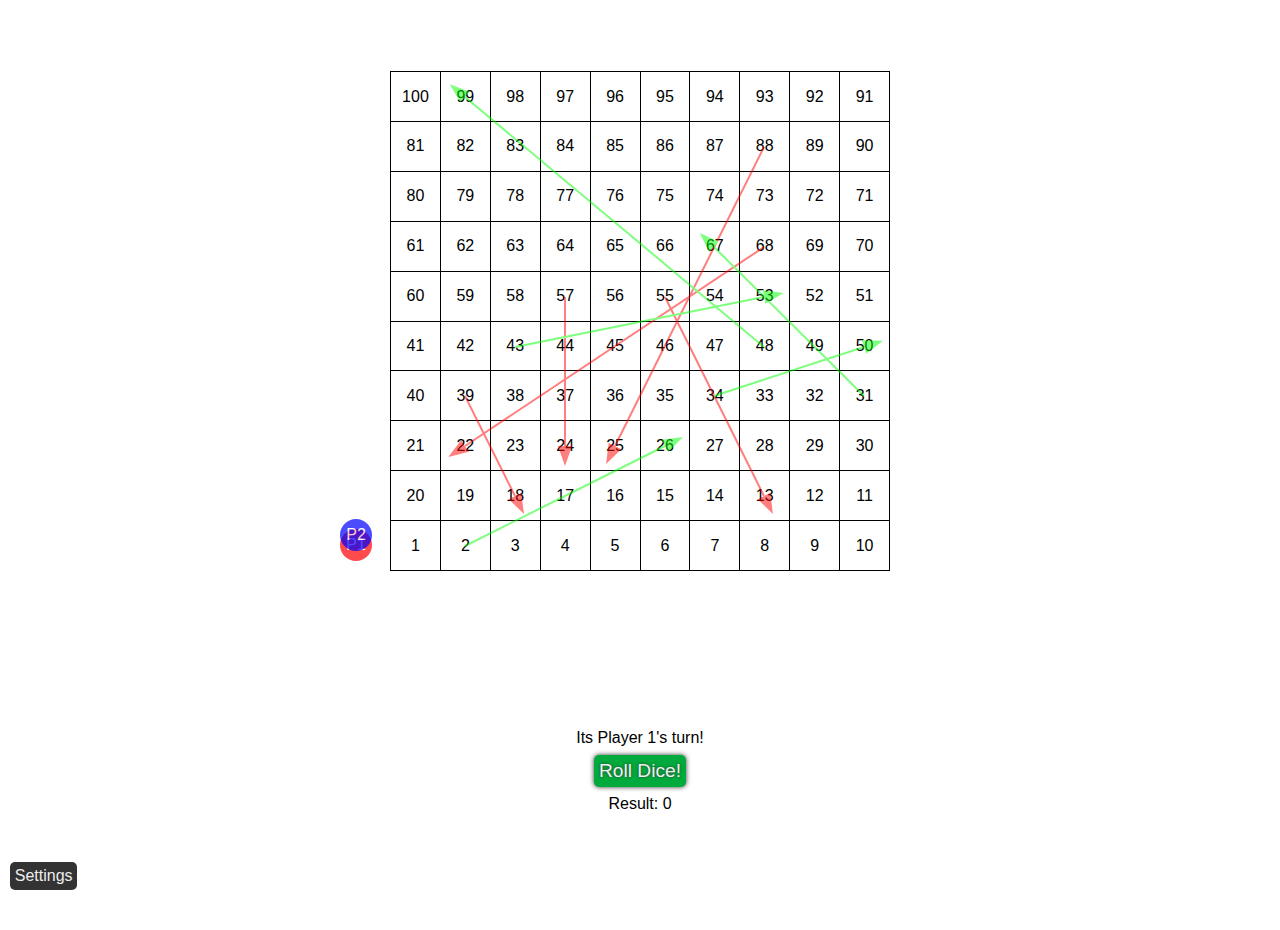
<file: index.html>
<!DOCTYPE html>
<html lang="en">
  <head>
    <meta charset="UTF-8" />
    <meta http-equiv="X-UA-Compatible" content="IE=edge" />
    <meta name="viewport" content="width=device-width, initial-scale=1.0" />
    <title>Snakes and Ladders</title>
    <link rel="stylesheet" href="css/style.css" />
  </head>
  <body>
    <div id="root">
      <div id="dice">
        <div id="turn-info">
          Its <span id="current-player">Player 1</span>'s turn!
        </div>
        <button id="btn-dice">Roll Dice!</button>
        <div id="dice-result">Result: 0</div>
      </div>
      <div>
        <a href="settings.html" class="btn-settings">Settings</a>
      </div>
      <div id="board">
        <svg>
          <defs>
            <marker
              id="arrowhead-red"
              markerWidth="10"
              markerHeight="7"
              refX="0"
              refY="3.5"
              orient="auto"
            >
              <polygon points="0 0, 10 3.5, 0 7" style="fill: rgb(255, 0, 0)" />
            </marker>
            <marker
              id="arrowhead-green"
              markerWidth="10"
              markerHeight="7"
              refX="0"
              refY="3.5"
              orient="auto"
            >
              <polygon points="0 0, 10 3.5, 0 7" style="fill: rgb(0, 255, 0)" />
            </marker>
          </defs>
        </svg>
      </div>
      <div id="players">
        <div id="player1" class="player">P1</div>
        <div id="player2" class="player">P2</div>
      </div>
    </div>
    <script src="js/main.js" type="module"></script>
  </body>
</html>
</file>
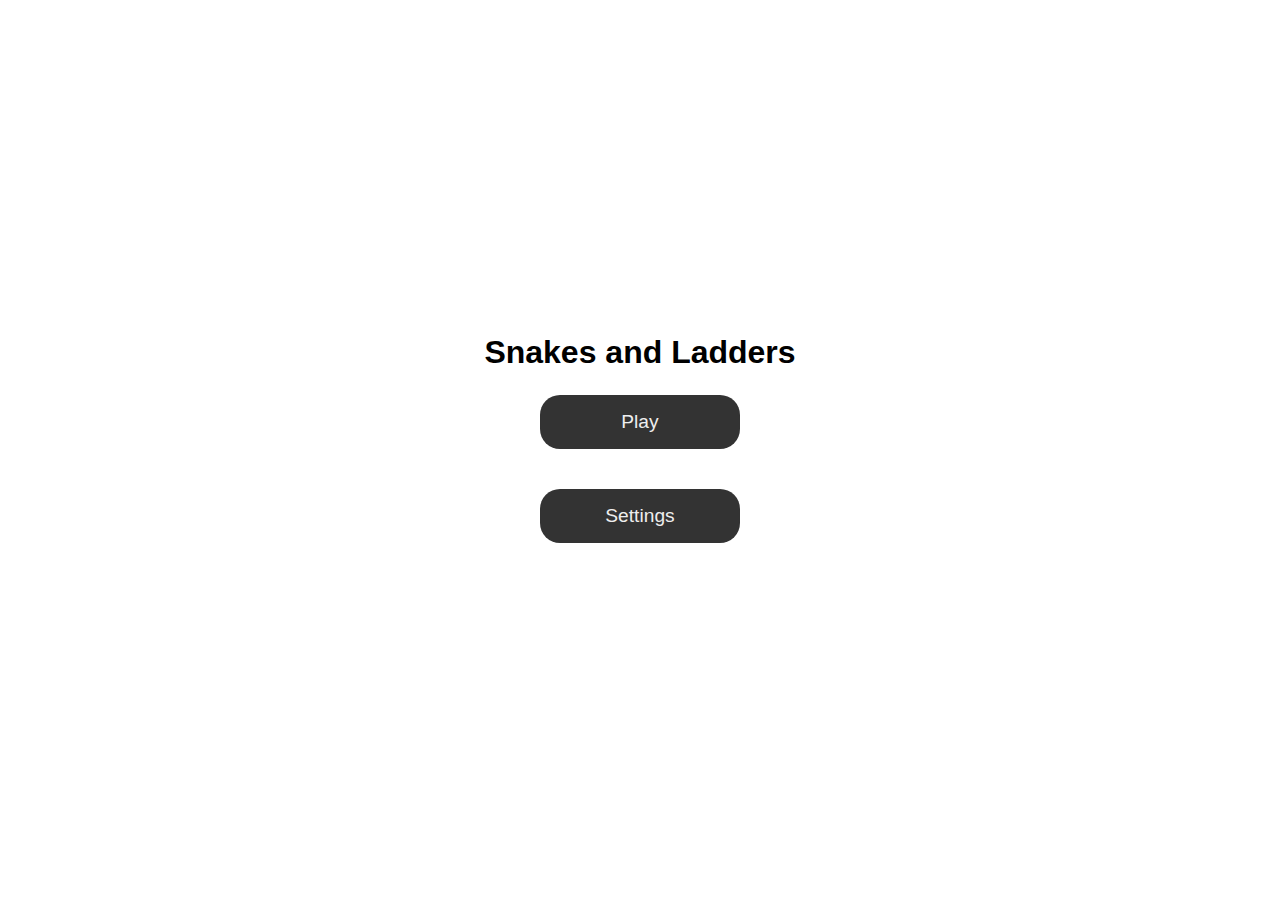
<file: menu.html>
<!DOCTYPE html>
<html lang="en">
  <head>
    <meta charset="UTF-8" />
    <meta http-equiv="X-UA-Compatible" content="IE=edge" />
    <meta name="viewport" content="width=device-width, initial-scale=1.0" />
    <title>Snakes and Ladders - Menu</title>
    <link rel="stylesheet" href="https://yarnpkg.com/en/package/normalize.css">
    <link rel="stylesheet" href="css/style.css" />
  </head>
  <body>
    <section id="menu">
      <div>
        <h1>Snakes and Ladders</h1>
        <ul>
          <li><a href="index.html">Play</a></li>
          <li><a href="settings.html">Settings</a></li>
        </ul>
      </div>
    </section>
  </body>
</html>
</file>
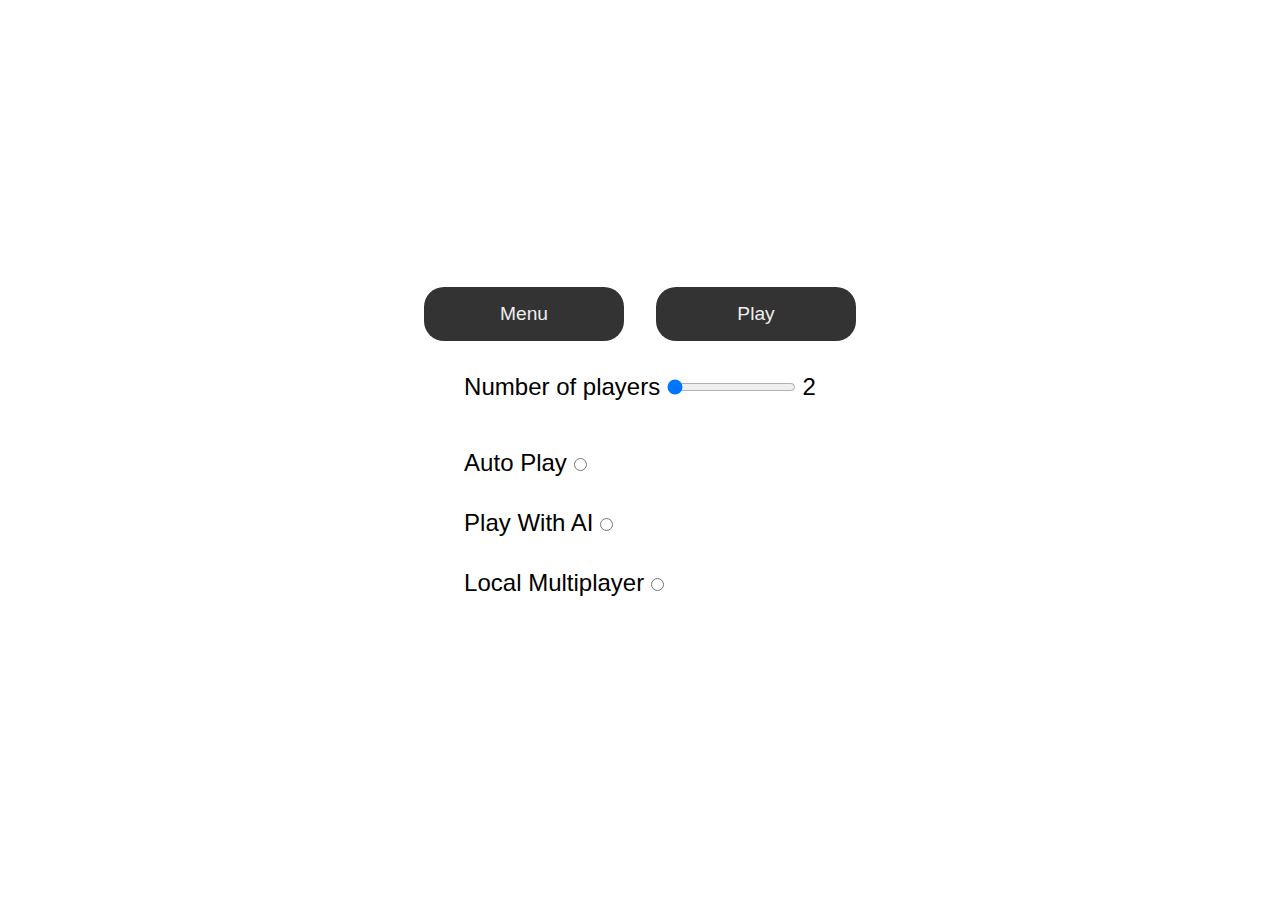
<file: settings.html>
<!DOCTYPE html>
<html lang="en">
  <head>
    <meta charset="UTF-8" />
    <meta http-equiv="X-UA-Compatible" content="IE=edge" />
    <meta name="viewport" content="width=device-width, initial-scale=1.0" />
    <title>Snakes and Ladders - Settings</title>
    <link rel="stylesheet" href="css/style.css" />
  </head>

  <body>
    <section id="settings">
      <div class="settings-nav">
        <ul>
          <li><a href="menu.html">Menu</a></li>
          <li><a href="index.html">Play</a></li>
        </ul>
      </div>
      <div class="settings-list">
        <form>
          <div class="settings-list-item">
            <label>Number of players</label>
            <input
              type="range"
              min="2"
              max="5"
              value="2"
              id="player_count_input"
            />
            <span id="player_count_text">2</span>
          </div>
          <div class="settings-list-item">
            <div class="settings-list-subitem">
              <label
                >Auto Play
                <input
                  type="radio"
                  name="play_type"
                  class="play_type"
                  value="play_auto"
                />
              </label>
            </div>
            <div class="settings-list-subitem">
              <label
                >Play With AI
                <input
                  type="radio"
                  name="play_type"
                  class="play_type"
                  value="play_ai"
                />
              </label>
            </div>
            <div class="settings-list-subitem">
              <label
                >Local Multiplayer
                <input
                  type="radio"
                  name="play_type"
                  class="play_type"
                  value="play_human"
                />
              </label>
            </div>
          </div>
        </form>
      </div>
    </section>
    <script>
      let maxPlayersInput = document.querySelector("#player_count_input");
      let maxPlayersText = document.querySelector("#player_count_text");
      let playType = document.querySelectorAll(".play_type");
      if (localStorage.getItem("player_count")) {
        maxPlayersInput.value = localStorage.getItem("player_count");
        maxPlayersText.innerHTML = localStorage.getItem("player_count");
      }
      if (localStorage.getItem("play_type")) {
        playType.forEach((type) => {
          if (type.value === localStorage.getItem("play_type")) {
            type.checked = true;
          }
        });
      }
      maxPlayersInput.addEventListener("input", (e) => {
        maxPlayersText.innerHTML = e.target.value;
        localStorage.setItem("player_count", e.target.value);
      });
      playType.forEach((type) => {
        type.addEventListener("change", (e) => {
          localStorage.setItem("play_type", e.target.value);
        });
      });
    </script>
  </body>
</html>
</file>
<file: css/style.css>
* {
  transition: 0.2s ease-in;
  margin: 0;
  padding: 0;
}
*,
*:before,
*:after {
  box-sizing: border-box;
}
#root {
  display: flex;
  justify-content: center;
  flex-direction: column-reverse;
  min-height: 100vh;
  position: relative;
}
#board {
  display: grid;
  grid-auto-columns: 1fr;
  grid-template-columns: 1fr 1fr 1fr 1fr 1fr 1fr 1fr 1fr 1fr 1fr;
  grid-template-rows: 1fr 1fr 1fr 1fr 1fr 1fr 1fr 1fr 1fr 1fr;
  gap: 0px 0px;
  grid-template-areas:
    ". . . . . . . . . ."
    ". . . . . . . . . ."
    ". . . . . . . . . ."
    ". . . . . . . . . ."
    ". . . . . . . . . ."
    ". . . . . . . . . ."
    ". . . . . . . . . ."
    ". . . . . . . . . ."
    ". . . . . . . . . ."
    ". . . . . . . . . .";
  justify-content: center;
  align-content: center;
  justify-items: center;
  align-items: center;
  width: 500px;
  height: 500px;
  position: relative;
  margin: auto;
  border-right: 1px solid black;
  border-top: 1px solid black;

}
.square {
  width: 100%;
  height: 100%;
  border-bottom: 1px solid black;
  border-left: 1px solid black;
  display: flex;
  justify-content: center;
  align-items: center;

  font-family: 'Comic Sans MS', Tahoma, Geneva, Verdana, sans-serif;
  color: #000;
}

#players {
  width: 100px;
  height: 100px;
  position: absolute;
  bottom: 0;
  left: 0;
}
.player {
  width: 32px;
  height: 32px;
  display: flex;
  justify-content: center;
  align-items: center;
  color: #fff;
  opacity: 0.7;
  border-radius: 50%;
  padding: 2px;
  transition: all 0.3s ease-in;
}
#player1 {
  background-color: red;
  position: absolute;
  left: -50px;
  bottom: 10px;
}
#player2 {
  background-color: blue;
  position: absolute;
  left: -50px;
  bottom: -30px;
}

#dice {
  padding: 1rem;
  margin: auto;
}
svg {
  position: absolute;
  width: 100%;
  height: 100%;
  opacity: 0.5;
}

body {
  font-family: 'Segoe UI', Tahoma, Geneva, Verdana, sans-serif;
}

a {
  text-decoration: none;
}


#menu {
  display: flex;
  justify-content: center;
  align-items: center;
  height: 100vh;
}

#menu h1 {
  font-size: 2rem;

}
#menu div {
  text-align: center;
  display: flex;
  flex-direction: column;
  justify-content: center;
  align-items: center;
}

#menu a {
  font-size: 1.2rem;
  padding: 1rem;
  background-color: #333;
  border-radius: 20px;
  color: #eee;
  display: block;
  width: 200px;
  transition: all 0.1s ease-in;
}
#menu a:hover {
  transform: scale(1.1);
  font-weight: bold;
}
#menu ul {
  list-style: none;
}
#menu ul li {
  padding: 1rem;
  margin: 0.5rem 0;
}

#settings {
  display: flex;
  justify-content: center;
  align-items: center;
  flex-direction: column;
  height: 100vh;
  font-size: 1.5rem;
}
.settings-nav ul{
  list-style: none;
  display: flex;
}
.settings-nav ul li {
  padding: 1rem;
}
.settings-nav ul li a{
  font-size: 1.2rem;
  padding: 1rem;
  background-color: #333;
  border-radius: 20px;
  color: #eee;
  display: block;
  width: 200px;
  transition: all 0.1s ease-in;
  text-align: center;
}
.settings-nav ul li a:hover {
  transform: scale(1.1);
  font-weight: bold;
}
.settings-list-item {
  padding: 1rem;
}
.settings-list-subitem{
  padding: 1rem 0;
}
.btn-settings {
  background: #333;
  color: #eee;
  border-radius: 5px;
  padding: 0.3rem;
  position: absolute;
  bottom: 10px;
  left: 10px;
  transition: all 0.1s ease;
  z-index: 10;
}
.btn-settings:hover {
  transform: scale(1.1);
}

#dice {
  display: flex;
  flex-direction: column;
  justify-content: center;
  align-items: center;
}

#btn-dice {
  background: #00aa3c;
  color: #eee;
  border-radius: 5px;
  padding: 0.3rem;
  border: 0;
  box-shadow: 0 0 5px 0px #333;
  text-shadow: 0 0 3px #333;
  transition: all 0.1s ease;
  margin: 0.5rem;
  font-size: 1.2rem;
}
#btn-dice:hover {
  transform: scale(1.1);
}
#btn-dice:disabled {
  background-color: #6b6b6b;
  transform: scale(1);
}
</file>
